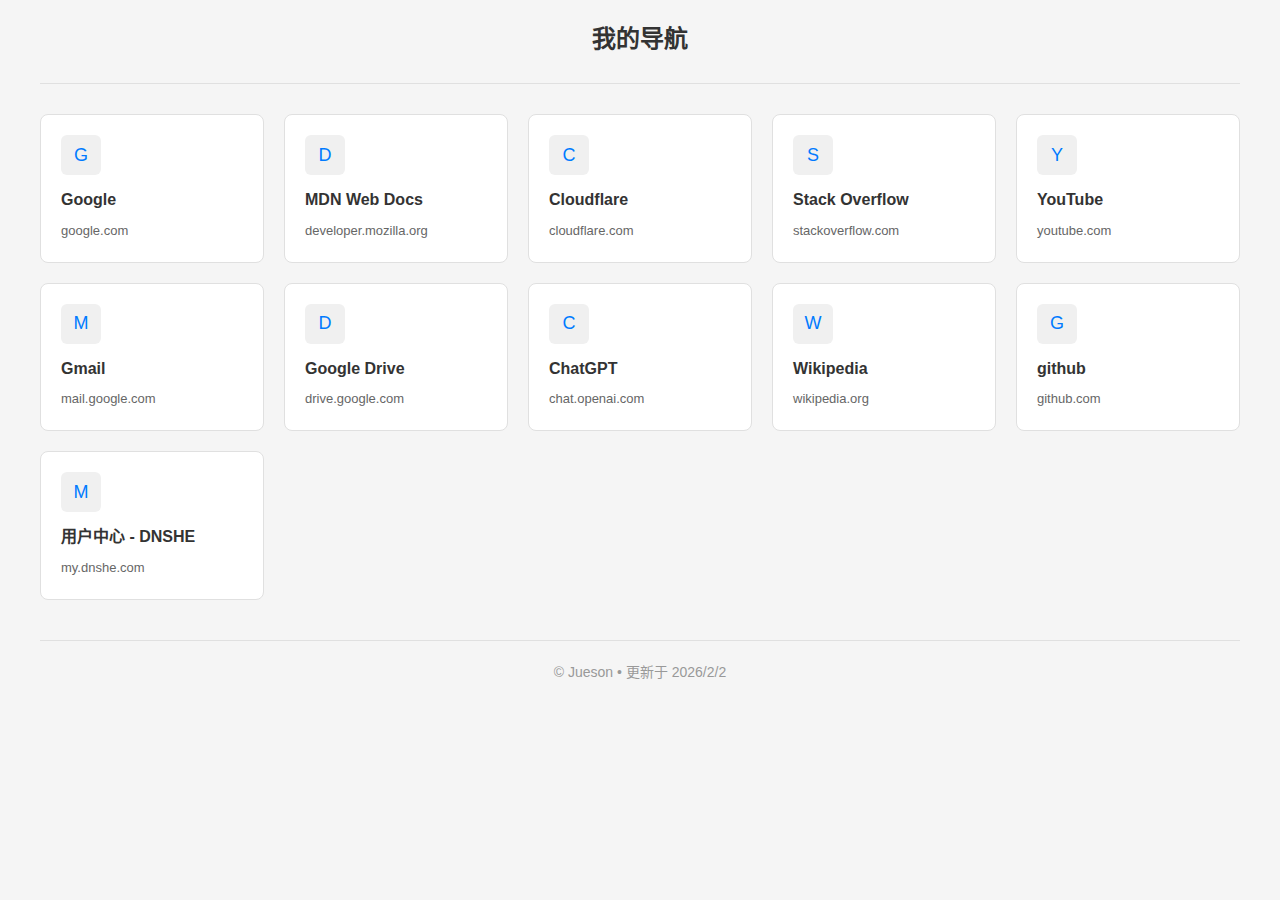
<file: index.html>
<!DOCTYPE html>
<html lang="zh-CN">
<head>
    <meta charset="UTF-8">
    <meta name="viewport" content="width=device-width, initial-scale=1.0">
    <title>简易导航</title>
    <style>
        * {
            margin: 0;
            padding: 0;
            box-sizing: border-box;
            font-family: -apple-system, BlinkMacSystemFont, 'Segoe UI', Roboto, sans-serif;
        }
        
        body {
            background: #f5f5f5;
            color: #333;
            line-height: 1.6;
            padding: 20px;
        }
        
        .container {
            max-width: 1200px;
            margin: 0 auto;
        }
        
        header {
            text-align: center;
            margin-bottom: 30px;
            padding-bottom: 20px;
            border-bottom: 1px solid #e0e0e0;
        }
        
        h1 {
            font-size: 24px;
            color: #333;
            margin-bottom: 5px;
        }
        
        .subtitle {
            color: #666;
            font-size: 14px;
        }
        
        .admin-link {
            position: absolute;
            top: 20px;
            right: 20px;
            background: #007bff;
            color: white;
            padding: 8px 16px;
            border-radius: 4px;
            text-decoration: none;
            font-size: 14px;
        }
        
        .admin-link:hover {
            background: #0056b3;
        }
        
        .websites-grid {
            display: grid;
            grid-template-columns: repeat(auto-fill, minmax(200px, 1fr));
            gap: 20px;
        }
        
        .website-card {
            background: white;
            border-radius: 8px;
            padding: 20px;
            text-decoration: none;
            color: #333;
            display: block;
            transition: transform 0.2s, box-shadow 0.2s;
            border: 1px solid #e0e0e0;
        }
        
        .website-card:hover {
            transform: translateY(-2px);
            box-shadow: 0 4px 12px rgba(0,0,0,0.1);
            border-color: #007bff;
        }
        
        .website-icon {
            width: 40px;
            height: 40px;
            background: #f0f0f0;
            border-radius: 6px;
            display: flex;
            align-items: center;
            justify-content: center;
            margin-bottom: 12px;
            color: #007bff;
            font-size: 18px;
        }
        
        .website-name {
            font-weight: 600;
            margin-bottom: 8px;
            color: #333;
        }
        
        .website-url {
            color: #666;
            font-size: 13px;
            word-break: break-all;
        }
        
        footer {
            margin-top: 40px;
            text-align: center;
            color: #999;
            font-size: 14px;
            padding-top: 20px;
            border-top: 1px solid #e0e0e0;
        }
        
        @media (max-width: 768px) {
            .websites-grid {
                grid-template-columns: repeat(auto-fill, minmax(150px, 1fr));
                gap: 15px;
            }
            
            .admin-link {
                position: static;
                margin-bottom: 20px;
                display: inline-block;
            }
        }
        
        @media (max-width: 480px) {
            body {
                padding: 15px;
            }
            
            .websites-grid {
                grid-template-columns: 1fr 1fr;
                gap: 12px;
            }
            
            .website-card {
                padding: 15px;
            }
        }
    </style>
</head>
<body>
    <div class="container">
        <header>
            <h1>我的导航</h1>
        </header>
        
        <main>
            <div id="websites-container" class="websites-grid">
                <!-- 网站卡片将通过JavaScript动态生成 -->
            </div>
        </main>
        
        <footer>
            <p>© Jueson • 更新于 <span id="update-time">-</span></p>
        </footer>
    </div>

    <script>
        // 从GitHub获取数据
        async function loadData() {
            try {
                // 使用GitHub raw content URL
                // 在实际部署时，需要替换为您的GitHub仓库raw URL
                const dataUrl = 'data.json'; // 相对路径，与index.html在同一目录
                
                const response = await fetch(dataUrl);
                const data = await response.json();
                
                // 渲染网站卡片
                renderWebsites(data.websites);
                
                // 更新更新时间
                if (data.updated) {
                    const date = new Date(data.updated);
                    document.getElementById('update-time').textContent = 
                        date.toLocaleDateString('zh-CN');
                }
            } catch (error) {
                console.error('加载数据失败:', error);
                // 使用示例数据
                loadSampleData();
            }
        }
        
        // 渲染网站卡片
        function renderWebsites(websites) {
            const container = document.getElementById('websites-container');
            container.innerHTML = '';
            
            websites.forEach(site => {
                // 获取网站域名的第一个字母作为图标
                let iconText = '';
                try {
                    const url = new URL(site.url);
                    iconText = url.hostname.charAt(0).toUpperCase();
                } catch {
                    iconText = site.name.charAt(0);
                }
                
                const card = document.createElement('a');
                card.className = 'website-card';
                card.href = site.url;
                card.target = '_blank';
                card.rel = 'noopener noreferrer';
                card.innerHTML = `
                    <div class="website-icon">${iconText}</div>
                    <div class="website-name">${site.name}</div>
                    <div class="website-url">${new URL(site.url).hostname}</div>
                `;
                
                container.appendChild(card);
            });
        }
        
        // 加载示例数据
        function loadSampleData() {
            const sampleData = {
                websites: [
                    {name: "GitHub", url: "https://github.com"},
                    {name: "Google", url: "https://google.com"},
                    {name: "MDN", url: "https://developer.mozilla.org"},
                    {name: "Cloudflare", url: "https://cloudflare.com"},
                    {name: "Stack Overflow", url: "https://stackoverflow.com"},
                    {name: "YouTube", url: "https://youtube.com"},
                    {name: "Gmail", url: "https://mail.google.com"},
                    {name: "Google Drive", url: "https://drive.google.com"},
                    {name: "ChatGPT", url: "https://chat.openai.com"},
                    {name: "Twitter", url: "https://twitter.com"},
                    {name: "Reddit", url: "https://reddit.com"},
                    {name: "Wikipedia", url: "https://wikipedia.org"}
                ],
                updated: new Date().toISOString()
            };
            
            renderWebsites(sampleData.websites);
            document.getElementById('update-time').textContent = 
                new Date().toLocaleDateString('zh-CN');
        }
        
        // 页面加载完成后执行
        document.addEventListener('DOMContentLoaded', loadData);
    </script>
</body>
</html>
</file>
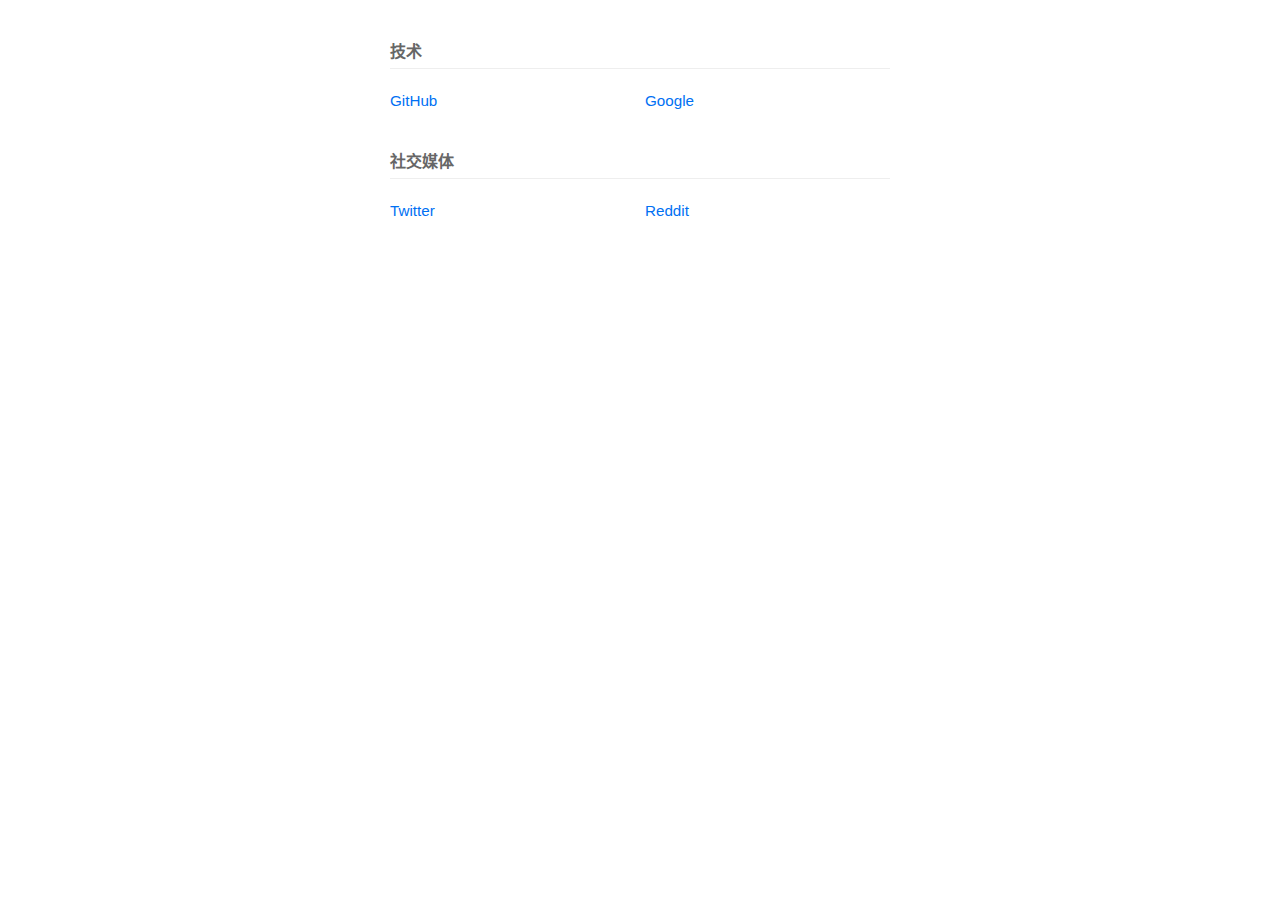
<file: 1/index.html>
<!DOCTYPE html>
<html lang="zh-CN">
<head>
    <meta charset="UTF-8">
    <meta name="viewport" content="width=device-width, initial-scale=1.0">
    <title>简约书签</title>
    <style>
        body { font-family: -apple-system, sans-serif; line-height: 1.5; max-width: 500px; margin: 40px auto; padding: 0 20px; background: #fff; color: #222; }
        h2 { font-size: 1rem; color: #666; margin-top: 2rem; border-bottom: 1px solid #eee; padding-bottom: 4px; }
        ul { list-style: none; padding: 0; display: grid; grid-template-columns: repeat(2, 1fr); gap: 10px; }
        a { font-size: 0.95rem; color: #0070f3; text-decoration: none; display: block; padding: 5px 0; }
        a:hover { text-decoration: underline; }
        .loading { color: #999; font-size: 0.9rem; }
    </style>
</head>
<body>
    <div id="app"><p class="loading">正在同步数据...</p></div>

    <script>
        async function loadBookmarks() {
            const container = document.getElementById('app');
            try {
                // 读取同目录下的 data.json
                const response = await fetch('./data.json');
                if (!response.ok) throw new Error('数据加载失败');
                const data = await response.json();

                container.innerHTML = data.categories.map(cat => `
                    <h2>${cat.name}</h2>
                    <ul>
                        ${cat.websites.map(site => `
                            <li><a href="${site.url}" target="_blank" rel="noopener">${site.name}</a></li>
                        `).join('')}
                    </ul>
                `).join('');
            } catch (err) {
                container.innerHTML = `<p style="color:red">错误: ${err.message}</p>`;
            }
        }
        loadBookmarks();
    </script>
</body>
</html>
</file>
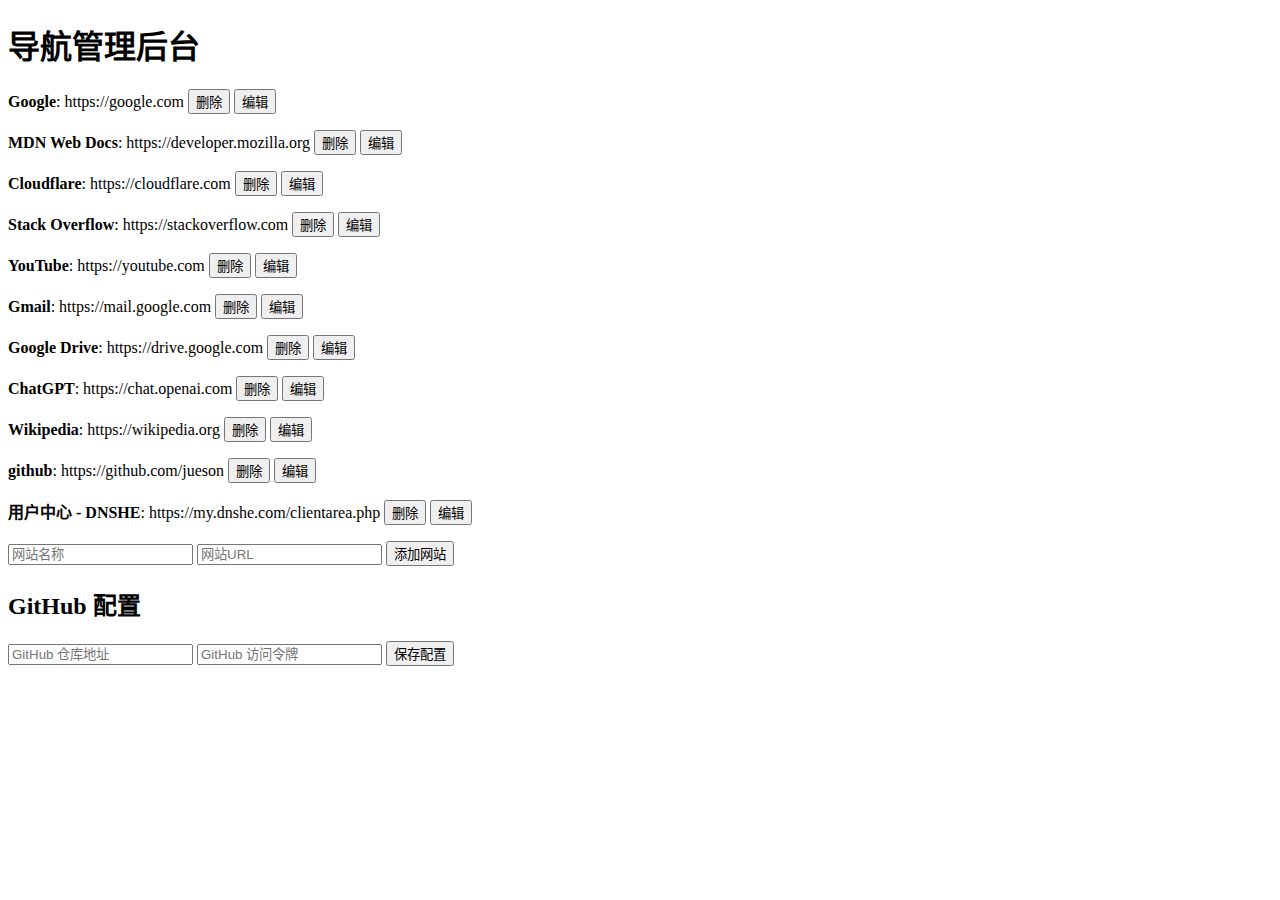
<file: 4.html>
<!DOCTYPE html>
<html lang="zh-CN">
<head>
    <meta charset="UTF-8">
    <meta name="viewport" content="width=device-width, initial-scale=1.0">
    <title>导航管理后台</title>
    <style>
        /* 基本样式，略 */
    </style>
</head>
<body>
    <div class="container">
        <h1>导航管理后台</h1>

        <!-- 显示数据 -->
        <div id="websites-list">
            <!-- 动态显示网站列表 -->
        </div>

        <!-- 添加网站 -->
        <form id="add-form">
            <input type="text" id="site-name" placeholder="网站名称" required />
            <input type="url" id="site-url" placeholder="网站URL" required />
            <button type="submit">添加网站</button>
        </form>

        <!-- 配置GitHub信息 -->
        <div class="github-config">
            <h2>GitHub 配置</h2>
            <input type="text" id="repo-url" placeholder="GitHub 仓库地址" />
            <input type="password" id="github-token" placeholder="GitHub 访问令牌" />
            <button id="save-config">保存配置</button>
        </div>
    </div>

    <script>
        let githubConfig = { repo: '', token: '' };
        let websites = [];  // 网站列表

        // 从GitHub获取数据
        async function loadData() {
            const response = await fetch('data.json');  // 这里假设数据存储在GitHub上的`data.json`
            const data = await response.json();
            websites = data.websites;
            renderWebsites();
        }

        // 渲染网站列表
        function renderWebsites() {
            const list = document.getElementById('websites-list');
            list.innerHTML = '';
            websites.forEach((site, index) => {
                const siteElement = document.createElement('div');
                siteElement.innerHTML = `
                    <p><strong>${site.name}</strong>: ${site.url} 
                    <button onclick="deleteWebsite(${index})">删除</button>
                    <button onclick="editWebsite(${index})">编辑</button></p>
                `;
                list.appendChild(siteElement);
            });
        }

        // 添加新网站
        async function addWebsite(event) {
            event.preventDefault();
            const name = document.getElementById('site-name').value;
            const url = document.getElementById('site-url').value;
            websites.push({ name, url });
            renderWebsites();
            await saveToGitHub();
        }

        // 删除网站
        function deleteWebsite(index) {
            if (confirm('确定删除这个网站吗？')) {
                websites.splice(index, 1);
                renderWebsites();
                saveToGitHub();
            }
        }

        // 编辑网站
        function editWebsite(index) {
            const newName = prompt('请输入新名称:', websites[index].name);
            const newUrl = prompt('请输入新网址:', websites[index].url);
            if (newName && newUrl) {
                websites[index].name = newName;
                websites[index].url = newUrl;
                renderWebsites();
                saveToGitHub();
            }
        }

        // 保存到GitHub
        async function saveToGitHub() {
            if (!githubConfig.repo || !githubConfig.token) {
                alert('请先配置GitHub仓库');
                return;
            }

            try {
                const content = JSON.stringify({ websites }, null, 2);
                const encodedContent = btoa(unescape(encodeURIComponent(content)));

                // 获取当前文件SHA
                let sha = '';
                try {
                    const response = await fetch(`https://api.github.com/repos/${githubConfig.repo}/contents/data.json`, {
                        headers: {
                            'Authorization': `token ${githubConfig.token}`
                        }
                    });
                    const fileInfo = await response.json();
                    sha = fileInfo.sha;
                } catch (error) {
                    console.log('文件不存在，准备创建新文件');
                }

                const response = await fetch(`https://api.github.com/repos/${githubConfig.repo}/contents/data.json`, {
                    method: 'PUT',
                    headers: {
                        'Authorization': `token ${githubConfig.token}`,
                        'Content-Type': 'application/json'
                    },
                    body: JSON.stringify({
                        message: '更新导航数据',
                        content: encodedContent,
                        sha: sha || undefined
                    })
                });

                if (response.ok) {
                    alert('数据已保存到GitHub');
                } else {
                    throw new Error('保存失败');
                }
            } catch (error) {
                alert('保存到GitHub失败');
            }
        }

        // 保存GitHub配置
        document.getElementById('save-config').addEventListener('click', () => {
            githubConfig.repo = document.getElementById('repo-url').value;
            githubConfig.token = document.getElementById('github-token').value;
            localStorage.setItem('githubConfig', JSON.stringify(githubConfig));
            alert('GitHub 配置已保存');
        });

        // 初始化加载
        document.addEventListener('DOMContentLoaded', () => {
            const savedConfig = localStorage.getItem('githubConfig');
            if (savedConfig) {
                githubConfig = JSON.parse(savedConfig);
                document.getElementById('repo-url').value = githubConfig.repo || '';
                document.getElementById('github-token').value = githubConfig.token || '';
            }
            loadData();

            // 添加网站表单事件
            document.getElementById('add-form').addEventListener('submit', addWebsite);
        });
    </script>
</body>
</html>
</file>
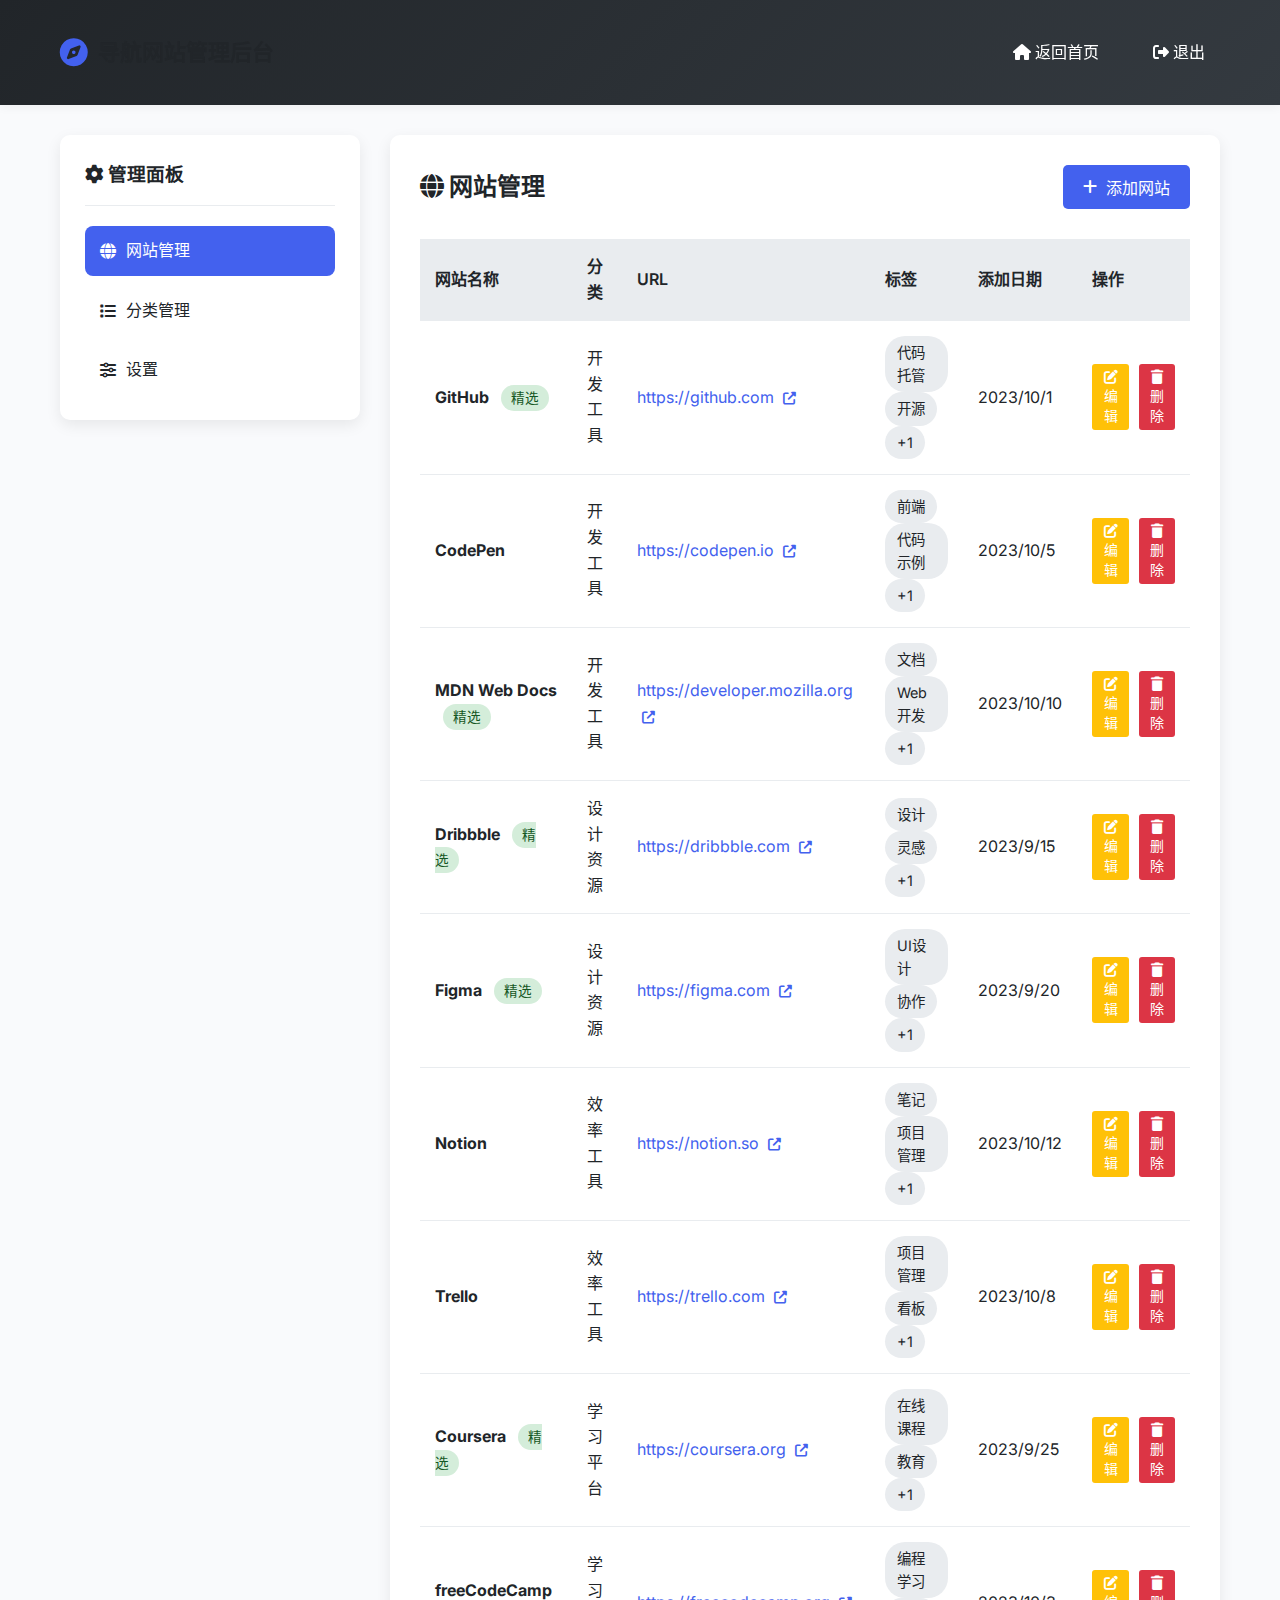
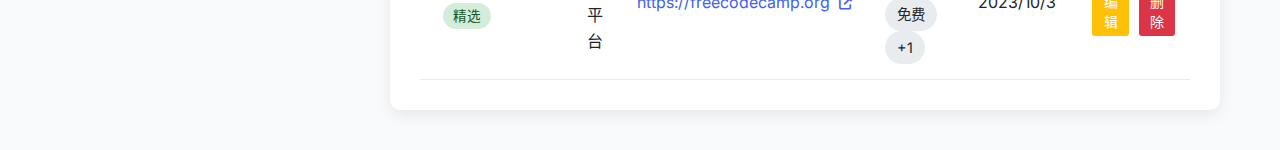
<file: admin.html>
<!DOCTYPE html>
<html lang="zh-CN">
<head>
    <meta charset="UTF-8">
    <meta name="viewport" content="width=device-width, initial-scale=1.0">
    <title>导航网站 | 后台管理</title>
    <link rel="stylesheet" href="styles.css">
    <link rel="stylesheet" href="https://cdnjs.cloudflare.com/ajax/libs/font-awesome/6.4.0/css/all.min.css">
    <link rel="preconnect" href="https://fonts.googleapis.com">
    <link rel="preconnect" href="https://fonts.gstatic.com" crossorigin>
    <link href="https://fonts.googleapis.com/css2?family=Inter:wght@300;400;500;600;700&display=swap" rel="stylesheet">
    <link rel="icon" type="image/x-icon" href="https://img.icons8.com/color/96/000000/compass--v1.png">
    <style>
        /* 管理页面特定样式 */
        .admin-header {
            background: linear-gradient(135deg, var(--dark-color), #343a40);
            color: white;
            padding: 20px 0;
            margin-bottom: 30px;
        }
        
        .admin-header .container {
            display: flex;
            justify-content: space-between;
            align-items: center;
        }
        
        .admin-nav a {
            color: white;
            text-decoration: none;
            margin-left: 20px;
            padding: 8px 15px;
            border-radius: 5px;
            transition: var(--transition);
        }
        
        .admin-nav a:hover {
            background-color: rgba(255, 255, 255, 0.1);
        }
        
        .admin-container {
            display: grid;
            grid-template-columns: 300px 1fr;
            gap: 30px;
            margin-bottom: 40px;
        }
        
        .admin-sidebar {
            background-color: white;
            border-radius: var(--border-radius);
            padding: 25px;
            box-shadow: var(--box-shadow);
            height: fit-content;
        }
        
        .admin-sidebar h3 {
            margin-bottom: 20px;
            padding-bottom: 15px;
            border-bottom: 1px solid var(--light-gray);
        }
        
        .sidebar-nav {
            display: flex;
            flex-direction: column;
            gap: 10px;
        }
        
        .sidebar-nav a {
            display: flex;
            align-items: center;
            gap: 10px;
            padding: 12px 15px;
            border-radius: 8px;
            text-decoration: none;
            color: var(--dark-color);
            transition: var(--transition);
        }
        
        .sidebar-nav a:hover, .sidebar-nav a.active {
            background-color: var(--primary-color);
            color: white;
        }
        
        .admin-content {
            background-color: white;
            border-radius: var(--border-radius);
            padding: 30px;
            box-shadow: var(--box-shadow);
        }
        
        .content-header {
            display: flex;
            justify-content: space-between;
            align-items: center;
            margin-bottom: 30px;
        }
        
        .btn {
            background-color: var(--primary-color);
            color: white;
            border: none;
            padding: 10px 20px;
            border-radius: 5px;
            cursor: pointer;
            transition: var(--transition);
            font-size: 16px;
            display: inline-flex;
            align-items: center;
            gap: 8px;
        }
        
        .btn:hover {
            background-color: var(--secondary-color);
        }
        
        .btn-success {
            background-color: var(--success-color);
        }
        
        .btn-warning {
            background-color: var(--warning-color);
        }
        
        .btn-danger {
            background-color: var(--danger-color);
        }
        
        .form-group {
            margin-bottom: 20px;
        }
        
        .form-group label {
            display: block;
            margin-bottom: 8px;
            font-weight: 500;
        }
        
        .form-control {
            width: 100%;
            padding: 12px 15px;
            border: 1px solid var(--light-gray);
            border-radius: 5px;
            font-size: 16px;
            transition: var(--transition);
        }
        
        .form-control:focus {
            outline: none;
            border-color: var(--primary-color);
            box-shadow: 0 0 0 3px rgba(67, 97, 238, 0.1);
        }
        
        .form-row {
            display: grid;
            grid-template-columns: 1fr 1fr;
            gap: 20px;
        }
        
        .tags-container {
            display: flex;
            flex-wrap: wrap;
            gap: 8px;
            margin-top: 10px;
        }
        
        .tag-input {
            display: flex;
            gap: 10px;
        }
        
        .tag-input input {
            flex-grow: 1;
        }
        
        .tag-badge {
            background-color: var(--light-gray);
            padding: 5px 12px;
            border-radius: 20px;
            font-size: 0.9rem;
            display: inline-flex;
            align-items: center;
            gap: 8px;
        }
        
        .tag-badge .remove-tag {
            cursor: pointer;
            color: var(--danger-color);
        }
        
        .table-container {
            overflow-x: auto;
        }
        
        table {
            width: 100%;
            border-collapse: collapse;
        }
        
        thead {
            background-color: var(--light-gray);
        }
        
        th, td {
            padding: 15px;
            text-align: left;
            border-bottom: 1px solid var(--light-gray);
        }
        
        th {
            font-weight: 600;
        }
        
        .action-buttons {
            display: flex;
            gap: 10px;
        }
        
        .action-btn {
            padding: 5px 10px;
            border-radius: 3px;
            cursor: pointer;
            border: none;
            color: white;
            font-size: 14px;
        }
        
        .action-btn.edit {
            background-color: var(--warning-color);
        }
        
        .action-btn.delete {
            background-color: var(--danger-color);
        }
        
        .status-badge {
            padding: 5px 10px;
            border-radius: 20px;
            font-size: 0.85rem;
            font-weight: 500;
        }
        
        .status-published {
            background-color: #d4edda;
            color: #155724;
        }
        
        .status-draft {
            background-color: #fff3cd;
            color: #856404;
        }
        
        .alert {
            padding: 15px;
            border-radius: 5px;
            margin-bottom: 20px;
            display: flex;
            align-items: center;
            gap: 10px;
        }
        
        .alert-success {
            background-color: #d4edda;
            color: #155724;
            border: 1px solid #c3e6cb;
        }
        
        .alert-error {
            background-color: #f8d7da;
            color: #721c24;
            border: 1px solid #f5c6cb;
        }
        
        .alert-info {
            background-color: #d1ecf1;
            color: #0c5460;
            border: 1px solid #bee5eb;
        }
        
        .hidden {
            display: none;
        }
        
        @media (max-width: 992px) {
            .admin-container {
                grid-template-columns: 1fr;
            }
            
            .form-row {
                grid-template-columns: 1fr;
            }
        }
    </style>
</head>
<body>
    <header class="admin-header">
        <div class="container">
            <div class="logo">
                <i class="fas fa-compass"></i>
                <h1>导航网站管理后台</h1>
            </div>
            <div class="admin-nav">
                <a href="/"><i class="fas fa-home"></i> 返回首页</a>
                <a href="#" id="logoutBtn"><i class="fas fa-sign-out-alt"></i> 退出</a>
            </div>
        </div>
    </header>

    <main class="container">
        <div class="admin-container">
            <aside class="admin-sidebar">
                <h3><i class="fas fa-cog"></i> 管理面板</h3>
                <nav class="sidebar-nav">
                    <a href="#" class="active" data-section="websites">
                        <i class="fas fa-globe"></i> 网站管理
                    </a>
                    <a href="#" data-section="categories">
                        <i class="fas fa-list"></i> 分类管理
                    </a>
                    <a href="#" data-section="settings">
                        <i class="fas fa-sliders-h"></i> 设置
                    </a>
                </nav>
            </aside>
            
            <div class="admin-content">
                <!-- 网站管理部分 -->
                <div id="websites-section" class="content-section">
                    <div class="content-header">
                        <h2><i class="fas fa-globe"></i> 网站管理</h2>
                        <button class="btn" id="addWebsiteBtn">
                            <i class="fas fa-plus"></i> 添加网站
                        </button>
                    </div>
                    
                    <div id="alert-container"></div>
                    
                    <div id="websites-list" class="table-container">
                        <table>
                            <thead>
                                <tr>
                                    <th>网站名称</th>
                                    <th>分类</th>
                                    <th>URL</th>
                                    <th>标签</th>
                                    <th>添加日期</th>
                                    <th>操作</th>
                                </tr>
                            </thead>
                            <tbody id="websites-table-body">
                                <!-- 网站列表将动态生成 -->
                            </tbody>
                        </table>
                    </div>
                    
                    <div id="website-form-container" class="hidden">
                        <h3 id="form-title">添加新网站</h3>
                        <form id="website-form">
                            <input type="hidden" id="website-id" value="">
                            
                            <div class="form-row">
                                <div class="form-group">
                                    <label for="website-name">网站名称 *</label>
                                    <input type="text" id="website-name" class="form-control" required>
                                </div>
                                <div class="form-group">
                                    <label for="website-url">网站URL *</label>
                                    <input type="url" id="website-url" class="form-control" required>
                                </div>
                            </div>
                            
                            <div class="form-group">
                                <label for="website-description">网站描述</label>
                                <textarea id="website-description" class="form-control" rows="3"></textarea>
                            </div>
                            
                            <div class="form-row">
                                <div class="form-group">
                                    <label for="website-category">分类 *</label>
                                    <select id="website-category" class="form-control" required>
                                        <option value="">请选择分类</option>
                                    </select>
                                </div>
                                <div class="form-group">
                                    <label for="website-date">添加日期</label>
                                    <input type="date" id="website-date" class="form-control">
                                </div>
                            </div>
                            
                            <div class="form-group">
                                <label>标签</label>
                                <div class="tag-input">
                                    <input type="text" id="tag-input" class="form-control" placeholder="输入标签后按Enter添加">
                                    <button type="button" id="add-tag-btn" class="btn">添加</button>
                                </div>
                                <div id="tags-container" class="tags-container">
                                    <!-- 标签将动态添加 -->
                                </div>
                                <input type="hidden" id="website-tags" value="[]">
                            </div>
                            
                            <div class="form-group">
                                <div class="form-check">
                                    <input type="checkbox" id="website-featured" class="form-check-input">
                                    <label for="website-featured" class="form-check-label">设为精选网站</label>
                                </div>
                            </div>
                            
                            <div class="form-group">
                                <button type="submit" class="btn btn-success">
                                    <i class="fas fa-save"></i> 保存网站
                                </button>
                                <button type="button" id="cancel-form" class="btn">
                                    <i class="fas fa-times"></i> 取消
                                </button>
                            </div>
                        </form>
                    </div>
                </div>
                
                <!-- 分类管理部分 -->
                <div id="categories-section" class="content-section hidden">
                    <div class="content-header">
                        <h2><i class="fas fa-list"></i> 分类管理</h2>
                        <button class="btn" id="addCategoryBtn">
                            <i class="fas fa-plus"></i> 添加分类
                        </button>
                    </div>
                    
                    <div id="categories-list" class="table-container">
                        <table>
                            <thead>
                                <tr>
                                    <th>分类名称</th>
                                    <th>ID</th>
                                    <th>颜色</th>
                                    <th>网站数量</th>
                                    <th>操作</th>
                                </tr>
                            </thead>
                            <tbody id="categories-table-body">
                                <!-- 分类列表将动态生成 -->
                            </tbody>
                        </table>
                    </div>
                    
                    <div id="category-form-container" class="hidden">
                        <h3 id="category-form-title">添加新分类</h3>
                        <form id="category-form">
                            <input type="hidden" id="category-id" value="">
                            
                            <div class="form-row">
                                <div class="form-group">
                                    <label for="category-name">分类名称 *</label>
                                    <input type="text" id="category-name" class="form-control" required>
                                </div>
                                <div class="form-group">
                                    <label for="category-color">颜色 *</label>
                                    <input type="color" id="category-color" class="form-control" value="#4361ee" required>
                                </div>
                            </div>
                            
                            <div class="form-group">
                                <label for="category-id-input">分类ID *</label>
                                <input type="text" id="category-id-input" class="form-control" required>
                                <small>英文ID，用于内部标识（如：dev, design）</small>
                            </div>
                            
                            <div class="form-group">
                                <button type="submit" class="btn btn-success">
                                    <i class="fas fa-save"></i> 保存分类
                                </button>
                                <button type="button" id="cancel-category-form" class="btn">
                                    <i class="fas fa-times"></i> 取消
                                </button>
                            </div>
                        </form>
                    </div>
                </div>
                
                <!-- 设置部分 -->
                <div id="settings-section" class="content-section hidden">
                    <div class="content-header">
                        <h2><i class="fas fa-sliders-h"></i> 设置</h2>
                    </div>
                    
                    <div class="alert alert-info">
                        <i class="fas fa-info-circle"></i>
                        <div>
                            <strong>GitHub 仓库配置</strong>
                            <p>网站数据存储在 GitHub 仓库中。请配置您的仓库信息以启用数据同步功能。</p>
                        </div>
                    </div>
                    
                    <form id="settings-form">
                        <div class="form-group">
                            <label for="github-repo">GitHub 仓库</label>
                            <input type="text" id="github-repo" class="form-control" placeholder="username/repository">
                            <small>格式：用户名/仓库名</small>
                        </div>
                        
                        <div class="form-group">
                            <label for="github-token">GitHub 访问令牌</label>
                            <input type="password" id="github-token" class="form-control">
                            <small>需要 repo 权限的 GitHub Personal Access Token</small>
                        </div>
                        
                        <div class="form-group">
                            <label for="data-file">数据文件路径</label>
                            <input type="text" id="data-file" class="form-control" value="data.json">
                            <small>仓库中存储数据的 JSON 文件路径</small>
                        </div>
                        
                        <div class="form-group">
                            <button type="button" id="test-connection" class="btn">
                                <i class="fas fa-plug"></i> 测试连接
                            </button>
                            <button type="submit" class="btn btn-success">
                                <i class="fas fa-save"></i> 保存设置
                            </button>
                        </div>
                    </form>
                    
                    <div class="alert alert-info" style="margin-top: 30px;">
                        <i class="fas fa-download"></i>
                        <div>
                            <strong>导出数据</strong>
                            <p>您可以导出当前数据到本地文件。</p>
                            <button id="export-data" class="btn" style="margin-top: 10px;">
                                <i class="fas fa-file-export"></i> 导出数据
                            </button>
                        </div>
                    </div>
                </div>
            </div>
        </div>
    </main>

    <script src="admin.js"></script>
</body>
</html>
</file>
<file: styles.css>
/* 基础样式 */
* {
    margin: 0;
    padding: 0;
    box-sizing: border-box;
}

:root {
    --primary-color: #4361ee;
    --secondary-color: #3a0ca3;
    --accent-color: #4cc9f0;
    --light-color: #f8f9fa;
    --dark-color: #212529;
    --gray-color: #6c757d;
    --light-gray: #e9ecef;
    --success-color: #4bb543;
    --warning-color: #ffc107;
    --danger-color: #dc3545;
    --border-radius: 10px;
    --box-shadow: 0 5px 15px rgba(0, 0, 0, 0.08);
    --transition: all 0.3s ease;
}

body {
    font-family: 'Inter', sans-serif;
    line-height: 1.6;
    color: var(--dark-color);
    background-color: #f9fafc;
}

.container {
    width: 100%;
    max-width: 1200px;
    margin: 0 auto;
    padding: 0 20px;
}

/* 头部样式 */
header {
    background-color: white;
    box-shadow: 0 2px 10px rgba(0, 0, 0, 0.05);
    position: sticky;
    top: 0;
    z-index: 100;
}

header .container {
    display: flex;
    justify-content: space-between;
    align-items: center;
    padding: 15px 20px;
}

.logo {
    display: flex;
    align-items: center;
    gap: 10px;
}

.logo i {
    font-size: 28px;
    color: var(--primary-color);
}

.logo h1 {
    font-size: 22px;
    font-weight: 700;
    color: var(--dark-color);
}

.search-box {
    display: flex;
    align-items: center;
    background-color: var(--light-gray);
    border-radius: var(--border-radius);
    overflow: hidden;
    flex-grow: 0.5;
    max-width: 400px;
}

.search-box input {
    flex-grow: 1;
    border: none;
    padding: 12px 20px;
    background-color: transparent;
    font-size: 16px;
    outline: none;
}

.search-box button {
    background-color: var(--primary-color);
    border: none;
    color: white;
    padding: 12px 20px;
    cursor: pointer;
    transition: var(--transition);
}

.search-box button:hover {
    background-color: var(--secondary-color);
}

nav {
    display: flex;
    gap: 20px;
}

nav a {
    text-decoration: none;
    color: var(--gray-color);
    font-weight: 500;
    padding: 8px 15px;
    border-radius: var(--border-radius);
    transition: var(--transition);
}

nav a:hover, nav a.active {
    background-color: var(--light-gray);
    color: var(--primary-color);
}

/* 主要内容区域 */
main {
    padding: 40px 20px;
}

/* 英雄区域 */
.hero {
    background: linear-gradient(135deg, var(--primary-color), var(--secondary-color));
    color: white;
    border-radius: var(--border-radius);
    padding: 40px;
    margin-bottom: 40px;
    display: flex;
    justify-content: space-between;
    align-items: center;
    box-shadow: var(--box-shadow);
}

.hero-content h2 {
    font-size: 2.5rem;
    margin-bottom: 10px;
}

.hero-content p {
    font-size: 1.2rem;
    margin-bottom: 30px;
    opacity: 0.9;
}

.stats {
    display: flex;
    gap: 30px;
}

.stat {
    text-align: center;
}

.stat span {
    font-size: 2.5rem;
    font-weight: 700;
    display: block;
}

.stat p {
    font-size: 1rem;
    opacity: 0.8;
}

.hero-image {
    font-size: 8rem;
    opacity: 0.8;
}

/* 分类区域 */
.categories {
    margin-bottom: 40px;
}

.categories h2 {
    font-size: 1.8rem;
    margin-bottom: 25px;
    display: flex;
    align-items: center;
    gap: 10px;
}

.category-tabs {
    display: flex;
    flex-wrap: wrap;
    gap: 10px;
}

.category-tab {
    background-color: white;
    border: 1px solid var(--light-gray);
    padding: 10px 20px;
    border-radius: 30px;
    cursor: pointer;
    transition: var(--transition);
    font-weight: 500;
}

.category-tab:hover, .category-tab.active {
    background-color: var(--primary-color);
    color: white;
    border-color: var(--primary-color);
}

/* 网站卡片区域 */
.websites-grid {
    display: grid;
    grid-template-columns: repeat(auto-fill, minmax(300px, 1fr));
    gap: 25px;
}

.website-card {
    background-color: white;
    border-radius: var(--border-radius);
    overflow: hidden;
    box-shadow: var(--box-shadow);
    transition: var(--transition);
    height: 100%;
    display: flex;
    flex-direction: column;
}

.website-card:hover {
    transform: translateY(-5px);
    box-shadow: 0 15px 30px rgba(0, 0, 0, 0.1);
}

.card-header {
    padding: 25px 25px 15px;
}

.favicon {
    width: 50px;
    height: 50px;
    border-radius: 10px;
    background-color: var(--light-gray);
    display: flex;
    align-items: center;
    justify-content: center;
    margin-bottom: 15px;
    font-size: 24px;
    color: var(--primary-color);
}

.card-header h3 {
    font-size: 1.3rem;
    margin-bottom: 10px;
}

.card-header p {
    color: var(--gray-color);
    font-size: 0.95rem;
    line-height: 1.5;
}

.card-body {
    padding: 0 25px 15px;
    flex-grow: 1;
}

.card-tags {
    display: flex;
    flex-wrap: wrap;
    gap: 8px;
    margin-bottom: 15px;
}

.tag {
    background-color: var(--light-gray);
    padding: 5px 12px;
    border-radius: 20px;
    font-size: 0.85rem;
    color: var(--gray-color);
}

.card-footer {
    padding: 15px 25px 25px;
    border-top: 1px solid var(--light-gray);
    display: flex;
    justify-content: space-between;
    align-items: center;
}

.visit-btn {
    background-color: var(--primary-color);
    color: white;
    border: none;
    padding: 8px 20px;
    border-radius: 5px;
    cursor: pointer;
    transition: var(--transition);
    text-decoration: none;
    font-size: 0.9rem;
    display: inline-flex;
    align-items: center;
    gap: 8px;
}

.visit-btn:hover {
    background-color: var(--secondary-color);
}

.card-footer .date {
    font-size: 0.85rem;
    color: var(--gray-color);
}

.no-results {
    text-align: center;
    padding: 60px 20px;
    grid-column: 1 / -1;
}

.no-results i {
    font-size: 4rem;
    color: var(--light-gray);
    margin-bottom: 20px;
}

.no-results h3 {
    font-size: 1.5rem;
    margin-bottom: 10px;
}

.no-results p {
    color: var(--gray-color);
}

/* 页脚样式 */
footer {
    background-color: var(--dark-color);
    color: white;
    padding: 50px 0 20px;
    margin-top: 60px;
}

.footer-content {
    display: flex;
    flex-direction: column;
    align-items: center;
    text-align: center;
    margin-bottom: 40px;
}

.footer-logo {
    display: flex;
    align-items: center;
    gap: 10px;
    margin-bottom: 20px;
}

.footer-logo i {
    font-size: 28px;
    color: var(--accent-color);
}

.footer-logo h3 {
    font-size: 24px;
}

.footer-content p {
    margin-bottom: 25px;
    opacity: 0.8;
    max-width: 600px;
}

.footer-links {
    display: flex;
    gap: 25px;
    flex-wrap: wrap;
    justify-content: center;
}

.footer-links a {
    color: white;
    text-decoration: none;
    opacity: 0.8;
    transition: var(--transition);
    display: flex;
    align-items: center;
    gap: 8px;
}

.footer-links a:hover {
    opacity: 1;
    color: var(--accent-color);
}

.footer-bottom {
    border-top: 1px solid rgba(255, 255, 255, 0.1);
    padding-top: 20px;
    text-align: center;
    font-size: 0.9rem;
    opacity: 0.7;
}

/* 响应式设计 */
@media (max-width: 992px) {
    .hero {
        flex-direction: column;
        text-align: center;
        padding: 30px 20px;
    }
    
    .hero-image {
        font-size: 6rem;
        margin-top: 30px;
    }
    
    .stats {
        justify-content: center;
    }
    
    header .container {
        flex-direction: column;
        gap: 15px;
    }
    
    .search-box {
        max-width: 100%;
        width: 100%;
    }
    
    nav {
        width: 100%;
        justify-content: center;
    }
}

@media (max-width: 768px) {
    .websites-grid {
        grid-template-columns: repeat(auto-fill, minmax(280px, 1fr));
    }
    
    .hero-content h2 {
        font-size: 2rem;
    }
    
    .hero-content p {
        font-size: 1rem;
    }
    
    .stat span {
        font-size: 2rem;
    }
    
    .footer-links {
        flex-direction: column;
        gap: 15px;
    }
}

@media (max-width: 480px) {
    .category-tabs {
        justify-content: center;
    }
    
    .card-header, .card-body, .card-footer {
        padding-left: 20px;
        padding-right: 20px;
    }
    
    .hero {
        padding: 25px 15px;
    }
}
</file>
